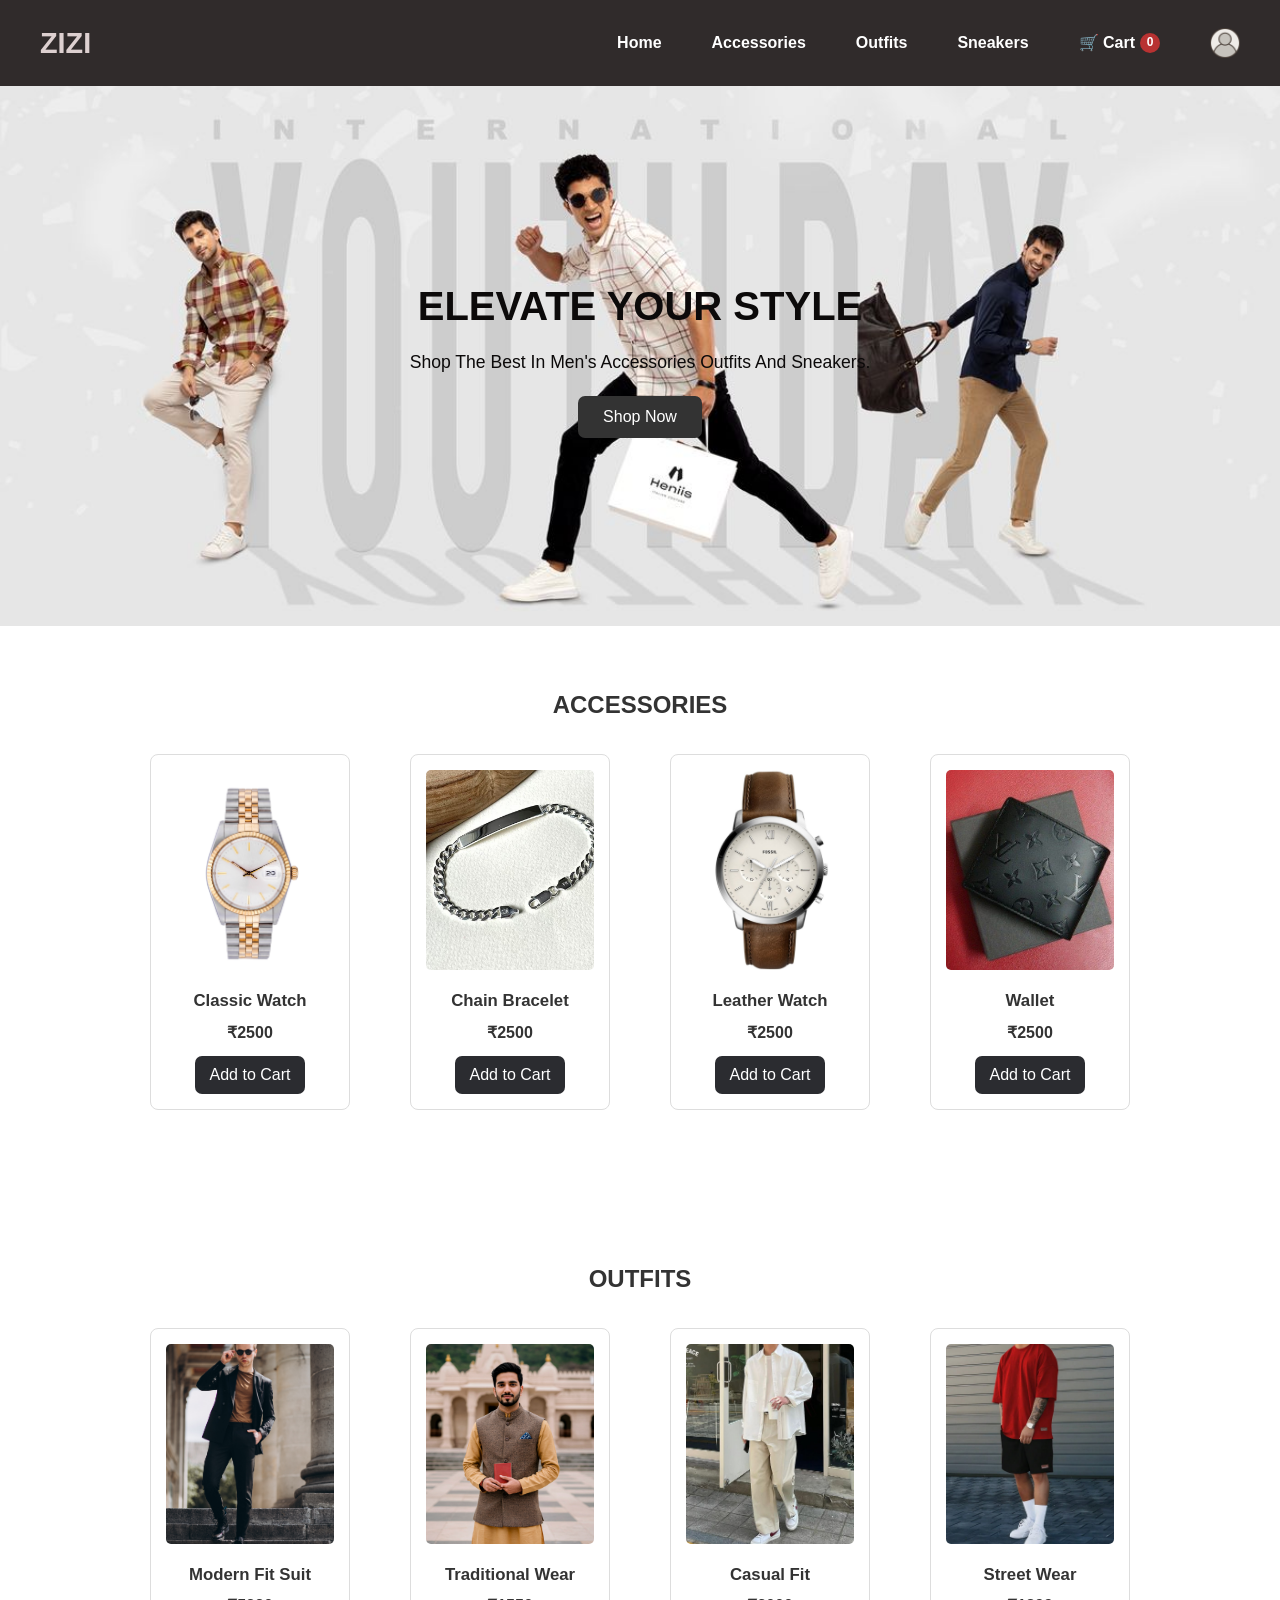
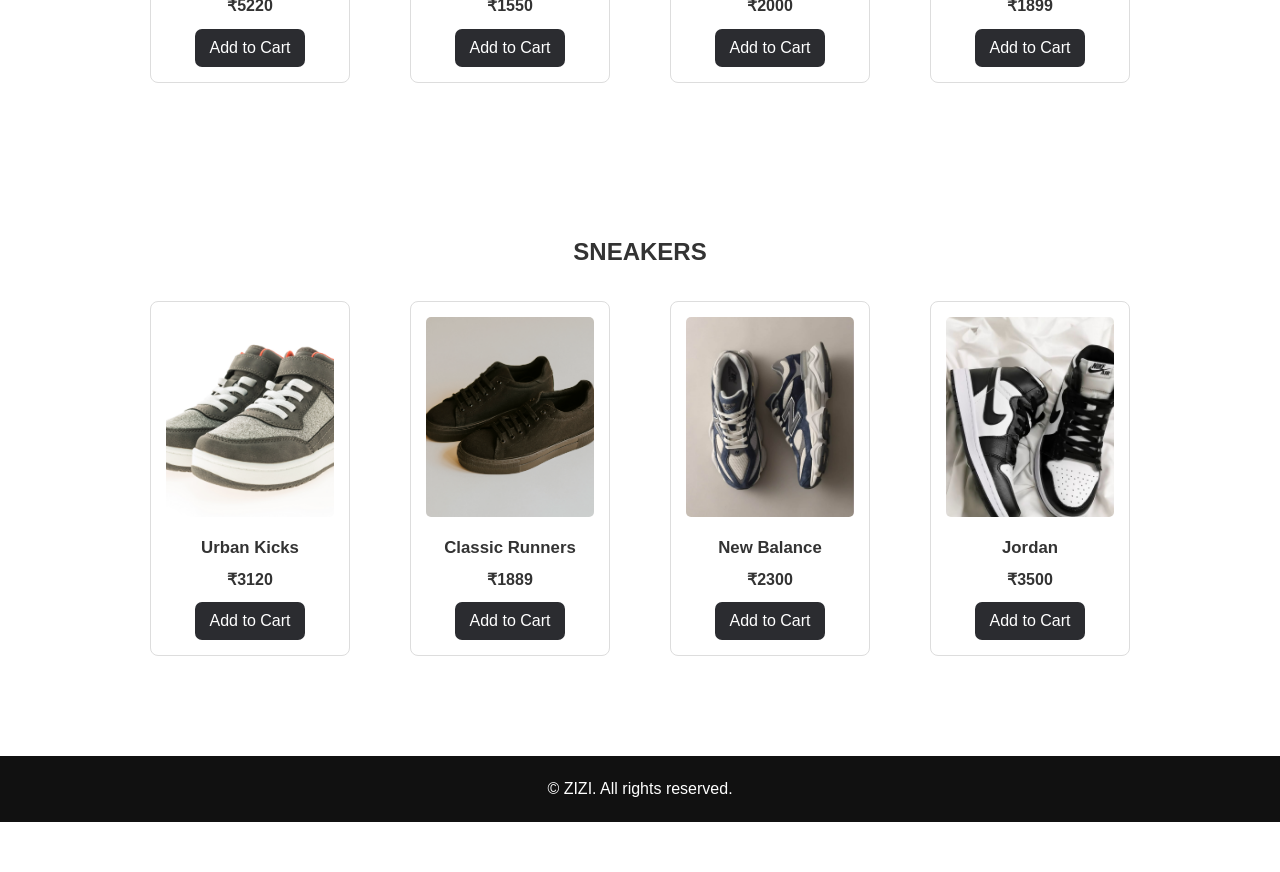
<file: index.html>
<!DOCTYPE html>
<html lang="en">

<head>

  <meta charset="UTF-8">

  <meta name="viewport" content="width=device-width, initial-scale=1">

  <title>ZIZI - Men's Fashion</title>

  <link rel="stylesheet" href="style.css">

</head>

<body>

  <!-- =========================
       HEADER
  ========================= -->

  <header>

    <h1>ZIZI</h1>

    <nav>

      <ul>

        <li>
          <a href="index.html">Home</a>
        </li>

        <li>
          <a href="accessories.html">Accessories</a>
        </li>

        <li>
          <a href="outfits.html">Outfits</a>
        </li>

        <li>
          <a href="sneaker.html">Sneakers</a>
        </li>

        <!-- CART -->

        <li>
          <a href="cart.html" class="cart-link">
            🛒 Cart
            <span id="cart-count">0</span>
          </a>
        </li>

        <!-- LOGIN -->

        <li>
          <a href="login.html" title="Login">
            <img src="img/login.png" alt="Login">
          </a>
        </li>

      </ul>

    </nav>

  </header>


  <!-- =========================
       HERO
  ========================= -->

  <section class="hero">

    <h1>ELEVATE YOUR STYLE</h1>

    <p>
      Shop The Best In Men's Accessories Outfits And Sneakers.
    </p>

    <button onclick="scrollToSection('accessories')">
      Shop Now
    </button>

  </section>


  <!-- =========================
       ACCESSORIES
  ========================= -->

  <section id="accessories" class="category-section">

    <h1>ACCESSORIES</h1>

    <div class="product-grid">


      <!-- WATCH -->

      <div class="product-card">

        <img
          src="img/watch1.jpg"
          alt="Classic Watch"
        >

        <h3>Classic Watch</h3>

        <p>₹2500</p>

        <button
          onclick="addToCart('Classic Watch', 2500, 'img/watch1.jpg')"
        >
          Add to Cart
        </button>

      </div>


      <!-- BRACELET -->

      <div class="product-card">

        <img
          src="img/bracelete 1 (7).jpeg"
          alt="Chain Bracelet"
        >

        <h3>Chain Bracelet</h3>

        <p>₹2500</p>

        <button
          onclick="addToCart('Chain Bracelet', 2500, 'img/bracelete 1 (7).jpeg')"
        >
          Add to Cart
        </button>

      </div>


      <!-- LEATHER WATCH -->

      <div class="product-card">

        <img
          src="img/watch 3 (1).jpeg"
          alt="Leather Watch"
        >

        <h3>Leather Watch</h3>

        <p>₹2500</p>

        <button
          onclick="addToCart('Leather Watch', 2500, 'img/watch 3 (1).jpeg')"
        >
          Add to Cart
        </button>

      </div>


      <!-- WALLET -->

      <div class="product-card">

        <img
          src="img/wallate  (2).jpeg"
          alt="Wallet"
        >

        <h3>Wallet</h3>

        <p>₹2500</p>

        <button
          onclick="addToCart('Wallet', 2500, 'img/wallate  (2).jpeg')"
        >
          Add to Cart
        </button>

      </div>

    </div>

  </section>


  <!-- =========================
       OUTFITS
  ========================= -->

  <section id="outfits" class="category-section">

    <h1>OUTFITS</h1>

    <div class="product-grid">


      <!-- SUIT -->

      <div class="product-card">

        <img
          src="img/suit.jpg"
          alt="Modern Fit Suit"
        >

        <h3>Modern Fit Suit</h3>

        <p>₹5220</p>

        <button
          onclick="addToCart('Modern Fit Suit', 5220, 'img/suit.jpg')"
        >
          Add to Cart
        </button>

      </div>


      <!-- TRADITIONAL -->

      <div class="product-card">

        <img
          src="img/tredtional.jpg"
          alt="Traditional Wear"
        >

        <h3>Traditional Wear</h3>

        <p>₹1550</p>

        <button
          onclick="addToCart('Traditional Wear', 1550, 'img/tredtional.jpg')"
        >
          Add to Cart
        </button>

      </div>


      <!-- CASUAL -->

      <div class="product-card">

        <img
          src="img/outfit  (1).jpeg"
          alt="Casual Fit"
        >

        <h3>Casual Fit</h3>

        <p>₹2000</p>

        <button
          onclick="addToCart('Casual Fit', 2000, 'img/outfit  (1).jpeg')"
        >
          Add to Cart
        </button>

      </div>


      <!-- STREET -->

      <div class="product-card">

        <img
          src="img/outfit  (4).jpeg"
          alt="Street Wear"
        >

        <h3>Street Wear</h3>

        <p>₹1899</p>

        <button
          onclick="addToCart('Street Wear', 1899, 'img/outfit  (4).jpeg')"
        >
          Add to Cart
        </button>

      </div>

    </div>

  </section>


  <!-- =========================
       SNEAKERS
  ========================= -->

  <section id="sneakers" class="category-section">

    <h1>SNEAKERS</h1>

    <div class="product-grid">


      <!-- URBAN KICKS -->

      <div class="product-card">

        <img
          src="img/shoes1.jpg"
          alt="Urban Kicks"
        >

        <h3>Urban Kicks</h3>

        <p>₹3120</p>

        <button
          onclick="addToCart('Urban Kicks', 3120, 'img/shoes1.jpg')"
        >
          Add to Cart
        </button>

      </div>


      <!-- CLASSIC RUNNERS -->

      <div class="product-card">

        <img
          src="img/shoes2.jpg"
          alt="Classic Runners"
        >

        <h3>Classic Runners</h3>

        <p>₹1889</p>

        <button
          onclick="addToCart('Classic Runners', 1889, 'img/shoes2.jpg')"
        >
          Add to Cart
        </button>

      </div>


      <!-- NEW BALANCE -->

      <div class="product-card">

        <img
          src="img/shoes 3 (1).jpeg"
          alt="New Balance"
        >

        <h3>New Balance</h3>

        <p>₹2300</p>

        <button
          onclick="addToCart('New Balance', 2300, 'img/shoes 3 (1).jpeg')"
        >
          Add to Cart
        </button>

      </div>


      <!-- JORDAN -->

      <div class="product-card">

        <img
          src="img/shoes 3 (2).jpeg"
          alt="Jordan"
        >

        <h3>Jordan</h3>

        <p>₹3500</p>

        <button
          onclick="addToCart('Jordan', 3500, 'img/shoes 3 (2).jpeg')"
        >
          Add to Cart
        </button>

      </div>

    </div>

  </section>


  <!-- =========================
       FOOTER
  ========================= -->

  <footer>

    <p>
      &copy; ZIZI. All rights reserved.
    </p>

  </footer>


  <!-- JAVASCRIPT -->

  <script src="script.js"></script>

</body>

</html>
</file>
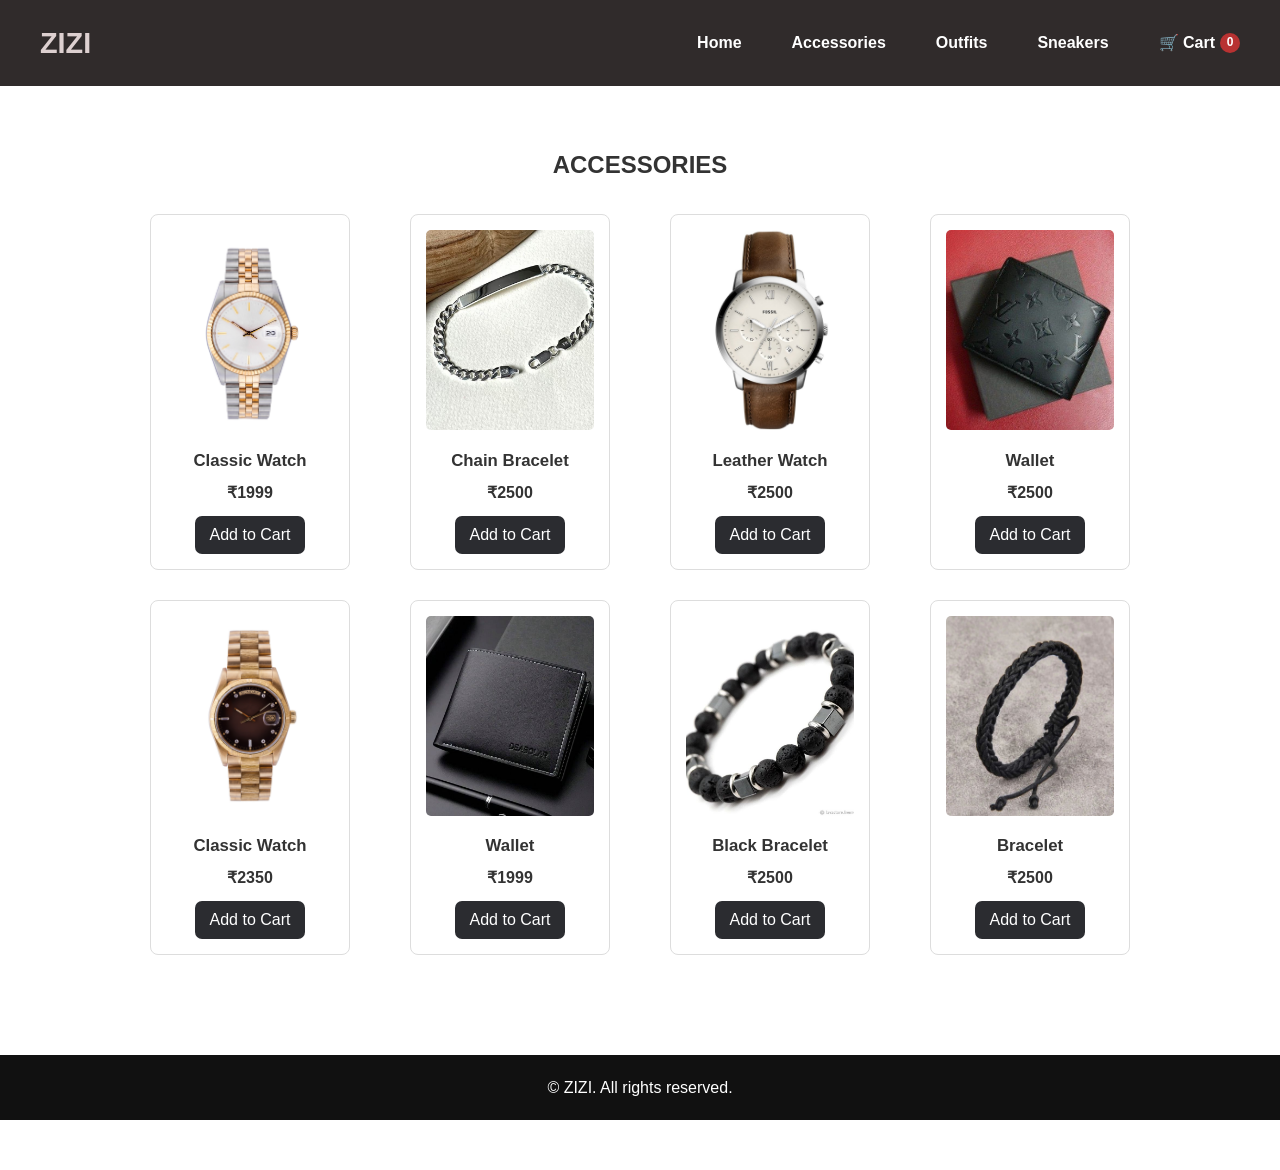
<file: accessories.html>
<!DOCTYPE html>
<html lang="en">

<head>

  <meta charset="UTF-8">

  <meta name="viewport" content="width=device-width, initial-scale=1">

  <title>ZIZI - Accessories</title>

  <link rel="stylesheet" href="style.css">

</head>

<body>

  <!-- HEADER -->

  <header>

    <h1>ZIZI</h1>

    <nav>

      <ul>

        <li>
          <a href="index.html">Home</a>
        </li>

        <li>
          <a href="accessories.html">Accessories</a>
        </li>

        <li>
          <a href="outfits.html">Outfits</a>
        </li>

        <li>
          <a href="sneaker.html">Sneakers</a>
        </li>

        <!-- CART -->

        <li>
          <a href="cart.html" class="cart-link">
            🛒 Cart
            <span id="cart-count">0</span>
          </a>
        </li>

      </ul>

    </nav>

  </header>


  <!-- ACCESSORIES -->

  <section id="accessories" class="category-section">

    <h1>ACCESSORIES</h1>


    <!-- ROW 1 -->

    <div class="product-grid">


      <!-- CLASSIC WATCH -->

      <div class="product-card">

        <img
          src="img/watch1.jpg"
          alt="Classic Watch"
        >

        <h3>Classic Watch</h3>

        <p>₹1999</p>

        <button
          onclick="addToCart('Classic Watch', 1999, 'img/watch1.jpg')"
        >
          Add to Cart
        </button>

      </div>


      <!-- CHAIN BRACELET -->

      <div class="product-card">

        <img
          src="img/bracelete 1 (7).jpeg"
          alt="Chain Bracelet"
        >

        <h3>Chain Bracelet</h3>

        <p>₹2500</p>

        <button
          onclick="addToCart('Chain Bracelet', 2500, 'img/bracelete 1 (7).jpeg')"
        >
          Add to Cart
        </button>

      </div>


      <!-- LEATHER WATCH -->

      <div class="product-card">

        <img
          src="img/watch 3 (1).jpeg"
          alt="Leather Watch"
        >

        <h3>Leather Watch</h3>

        <p>₹2500</p>

        <button
          onclick="addToCart('Leather Watch', 2500, 'img/watch 3 (1).jpeg')"
        >
          Add to Cart
        </button>

      </div>


      <!-- WALLET -->

      <div class="product-card">

        <img
          src="img/wallate  (2).jpeg"
          alt="Wallet"
        >

        <h3>Wallet</h3>

        <p>₹2500</p>

        <button
          onclick="addToCart('Wallet', 2500, 'img/wallate  (2).jpeg')"
        >
          Add to Cart
        </button>

      </div>

    </div>


    <!-- ROW 2 -->

    <div class="product-grid">


      <!-- CLASSIC WATCH 2 -->

      <div class="product-card">

        <img
          src="img/watch2.jpg"
          alt="Classic Watch"
        >

        <h3>Classic Watch</h3>

        <p>₹2350</p>

        <button
          onclick="addToCart('Classic Watch 2', 2350, 'img/watch2.jpg')"
        >
          Add to Cart
        </button>

      </div>


      <!-- WALLET 2 -->

      <div class="product-card">

        <img
          src="img/wallate  (3).jpeg"
          alt="Wallet"
        >

        <h3>Wallet</h3>

        <p>₹1999</p>

        <button
          onclick="addToCart('Wallet 2', 1999, 'img/wallate  (3).jpeg')"
        >
          Add to Cart
        </button>

      </div>


      <!-- BLACK BRACELET -->

      <div class="product-card">

        <img
          src="img/bracelete 1 (1).jpeg"
          alt="Black Bracelet"
        >

        <h3>Black Bracelet</h3>

        <p>₹2500</p>

        <button
          onclick="addToCart('Black Bracelet', 2500, 'img/bracelete 1 (1).jpeg')"
        >
          Add to Cart
        </button>

      </div>


      <!-- BRACELET -->

      <div class="product-card">

        <img
          src="img/bracelete 1 (11).jpeg"
          alt="Bracelet"
        >

        <h3>Bracelet</h3>

        <p>₹2500</p>

        <button
          onclick="addToCart('Bracelet', 2500, 'img/bracelete 1 (11).jpeg')"
        >
          Add to Cart
        </button>

      </div>

    </div>

  </section>


  <!-- FOOTER -->

  <footer>

    <p>&copy; ZIZI. All rights reserved.</p>

  </footer>


  <!-- JAVASCRIPT -->

  <script src="script.js"></script>

</body>

</html>
</file>
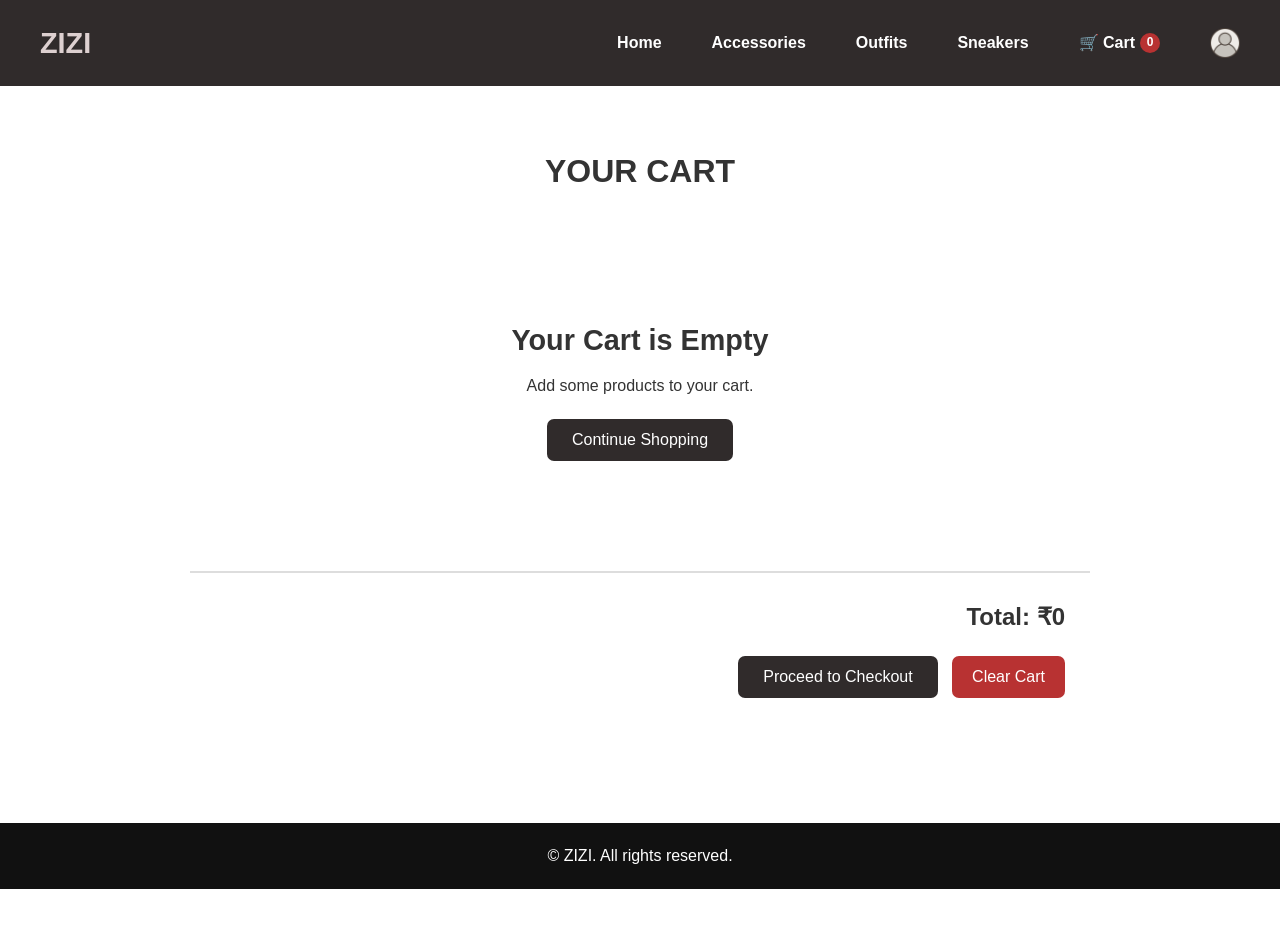
<file: cart.html>
<!DOCTYPE html>
<html lang="en">
<head>
  <meta charset="UTF-8">
  <meta name="viewport" content="width=device-width, initial-scale=1">
  <title>ZIZI - Shopping Cart</title>
  <link rel="stylesheet" href="style.css">
</head>

<body>

<header>
  <h1>ZIZI</h1>

  <nav>
    <ul>
      <li><a href="index.html">Home</a></li>
      <li><a href="accessories.html">Accessories</a></li>
      <li><a href="outfits.html">Outfits</a></li>
      <li><a href="sneaker.html">Sneakers</a></li>
      <li>
        <a href="cart.html" class="cart-link">
          🛒 Cart <span id="cart-count">0</span>
        </a>
      </li>
      <li>
        <a href="login.html" title="Login">
          <img src="img/login.png" alt="Login">
        </a>
      </li>
    </ul>
  </nav>
</header>

<section class="cart-section">

  <h1>YOUR CART</h1>

  <div id="cart-container">
    <!-- Cart products will appear here -->
  </div>

  <div class="cart-summary">
    <h2>Total: ₹<span id="cart-total">0</span></h2>

    <button class="checkout-btn" onclick="checkout()">
      Proceed to Checkout
    </button>

    <button class="clear-btn" onclick="clearCart()">
      Clear Cart
    </button>
  </div>

</section>

<footer>
  <p>&copy; ZIZI. All rights reserved.</p>
</footer>

<script src="cart.js"></script>

</body>
</html>
</file>
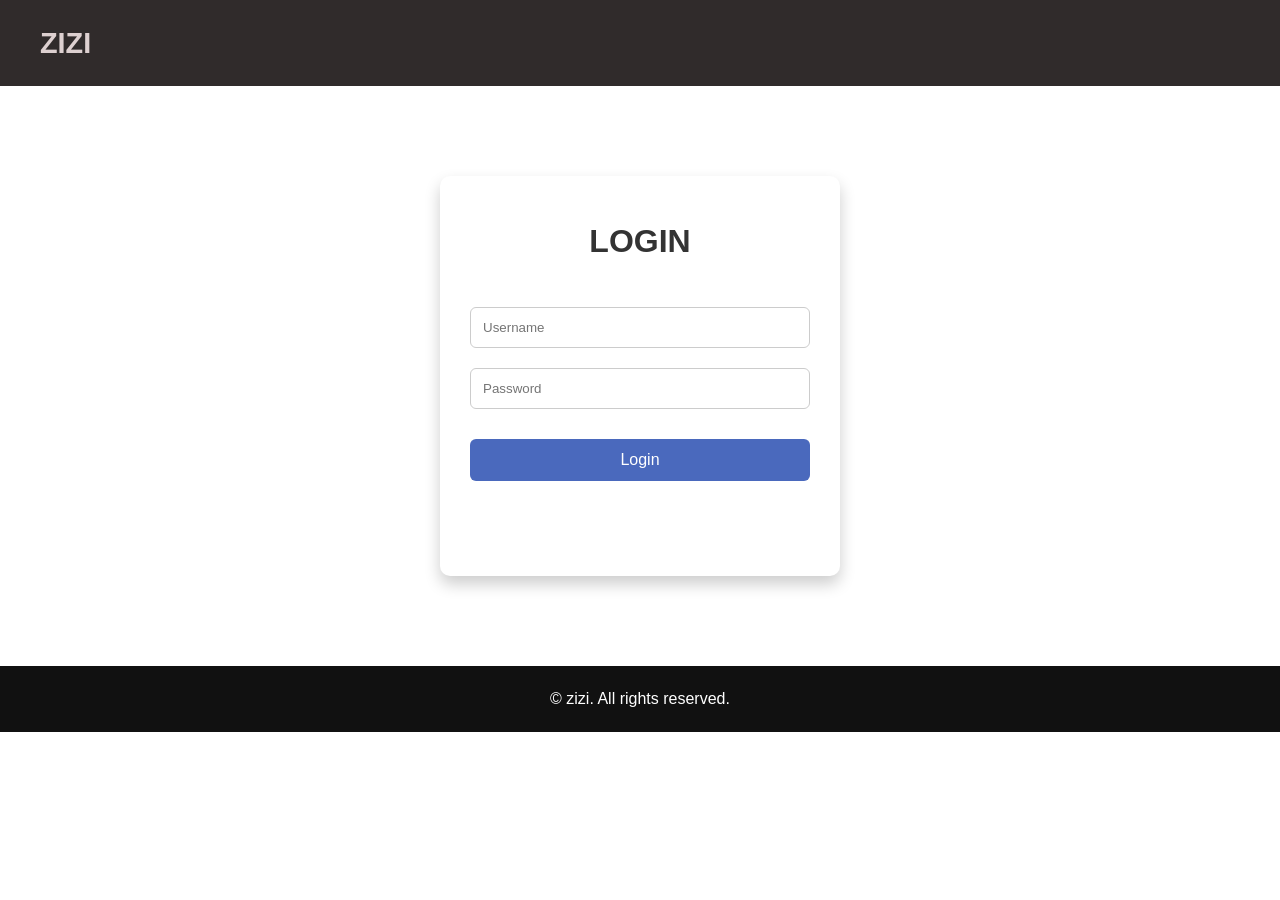
<file: login.html>
<!DOCTYPE html>
<html lang="en">
<head>
    <meta charset="UTF-8">
  <meta name="viewport" content="width=device-width, initial-scale=1">
    <title>login</title>
    <link rel="stylesheet" href="style.css">
</head>
<body>

    <header>
    <h1>ZIZI</h1>
    <nav>
      
    </nav>
  </header>

  <div class="login-container">
    <h1>LOGIN</h1>
    <form id="loginForm">
      <input type="text" id="username" placeholder="Username" required />
      <input type="password" id="password" placeholder="Password" required />
      <button type="submit">Login</button>
    </form>
  </div>

<footer>
    <p>&copy; zizi. All rights reserved.</p>
  </footer>

  <script src="script.js"></script>
</body>
</html>
</file>
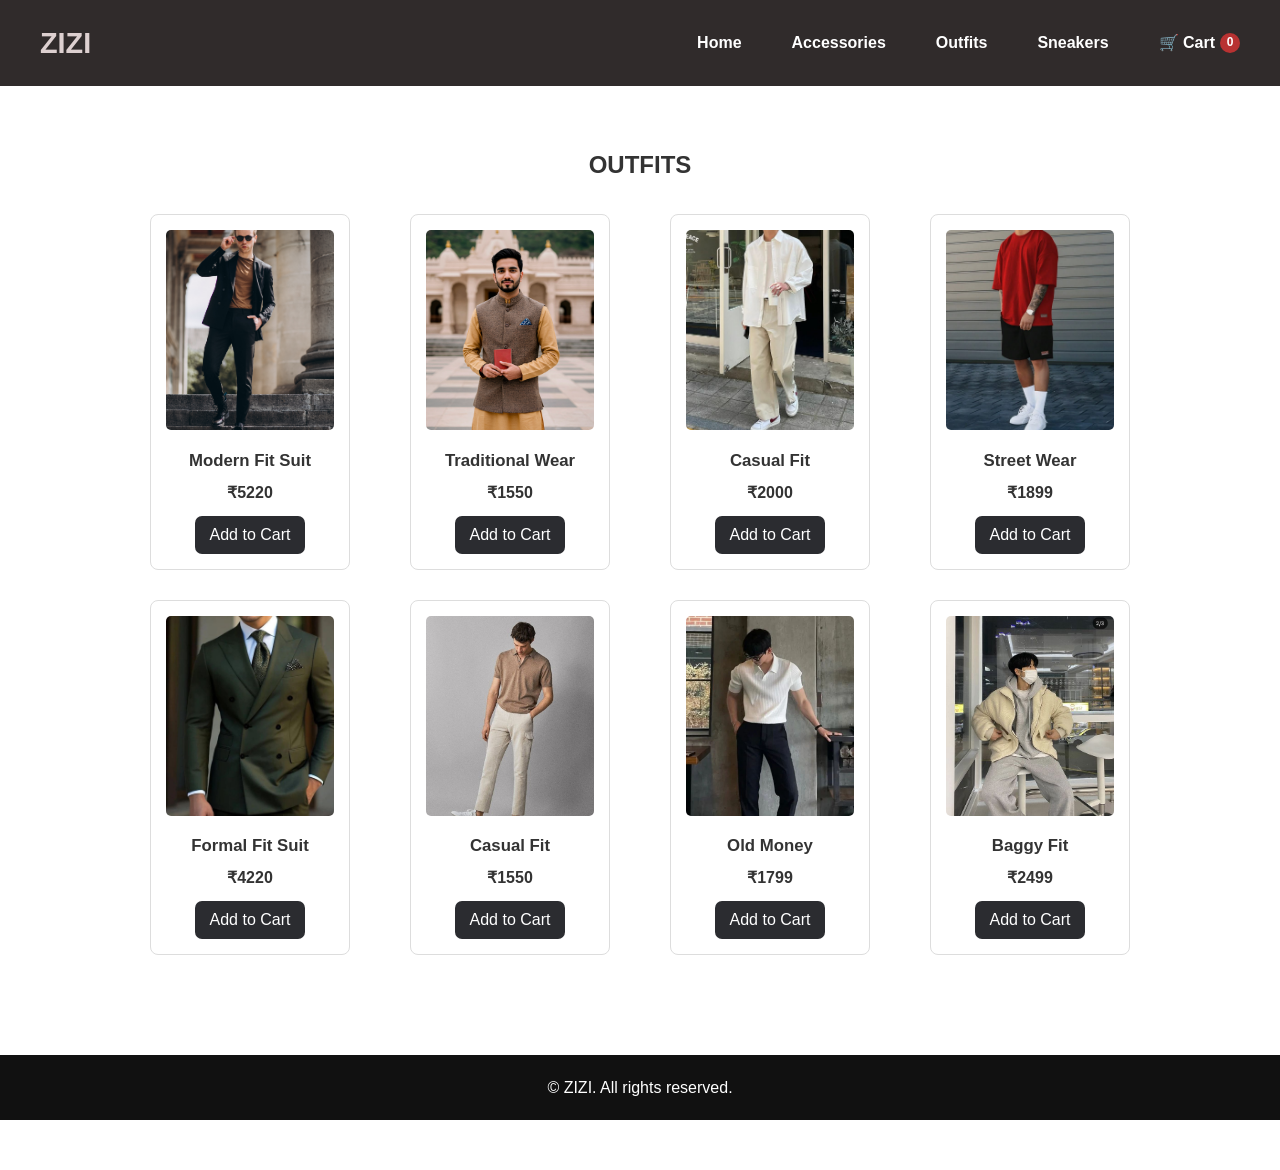
<file: outfits.html>
<!DOCTYPE html>
<html lang="en">

<head>

  <meta charset="UTF-8">

  <meta name="viewport" content="width=device-width, initial-scale=1">

  <title>ZIZI - Outfits</title>

  <link rel="stylesheet" href="style.css">

</head>

<body>

  <!-- HEADER -->

  <header>

    <h1>ZIZI</h1>

    <nav>

      <ul>

        <li>
          <a href="index.html">Home</a>
        </li>

        <li>
          <a href="accessories.html">Accessories</a>
        </li>

        <li>
          <a href="outfits.html">Outfits</a>
        </li>

        <li>
          <a href="sneaker.html">Sneakers</a>
        </li>

        <!-- CART -->

        <li>
          <a href="cart.html" class="cart-link">
            🛒 Cart
            <span id="cart-count">0</span>
          </a>
        </li>

      </ul>

    </nav>

  </header>


  <!-- OUTFITS -->

  <section id="outfits" class="category-section">

    <h1>OUTFITS</h1>


    <!-- ROW 1 -->

    <div class="product-grid">


      <!-- MODERN FIT SUIT -->

      <div class="product-card">

        <img
          src="img/suit.jpg"
          alt="Modern Fit Suit"
        >

        <h3>Modern Fit Suit</h3>

        <p>₹5220</p>

        <button
          onclick="addToCart('Modern Fit Suit', 5220, 'img/suit.jpg')"
        >
          Add to Cart
        </button>

      </div>


      <!-- TRADITIONAL WEAR -->

      <div class="product-card">

        <img
          src="img/tredtional.jpg"
          alt="Traditional Wear"
        >

        <h3>Traditional Wear</h3>

        <p>₹1550</p>

        <button
          onclick="addToCart('Traditional Wear', 1550, 'img/tredtional.jpg')"
        >
          Add to Cart
        </button>

      </div>


      <!-- CASUAL FIT -->

      <div class="product-card">

        <img
          src="img/outfit  (1).jpeg"
          alt="Casual Fit"
        >

        <h3>Casual Fit</h3>

        <p>₹2000</p>

        <button
          onclick="addToCart('Casual Fit', 2000, 'img/outfit  (1).jpeg')"
        >
          Add to Cart
        </button>

      </div>


      <!-- STREET WEAR -->

      <div class="product-card">

        <img
          src="img/outfit  (4).jpeg"
          alt="Street Wear"
        >

        <h3>Street Wear</h3>

        <p>₹1899</p>

        <button
          onclick="addToCart('Street Wear', 1899, 'img/outfit  (4).jpeg')"
        >
          Add to Cart
        </button>

      </div>

    </div>


    <!-- ROW 2 -->

    <div class="product-grid">


      <!-- FORMAL FIT SUIT -->

      <div class="product-card">

        <img
          src="img/outfit  (3).jpeg"
          alt="Formal Fit Suit"
        >

        <h3>Formal Fit Suit</h3>

        <p>₹4220</p>

        <button
          onclick="addToCart('Formal Fit Suit', 4220, 'img/outfit  (3).jpeg')"
        >
          Add to Cart
        </button>

      </div>


      <!-- CASUAL FIT 2 -->

      <div class="product-card">

        <img
          src="img/outfit  (2).jpeg"
          alt="Casual Fit"
        >

        <h3>Casual Fit</h3>

        <p>₹1550</p>

        <button
          onclick="addToCart('Casual Fit 2', 1550, 'img/outfit  (2).jpeg')"
        >
          Add to Cart
        </button>

      </div>


      <!-- OLD MONEY -->

      <div class="product-card">

        <img
          src="img/outfit 1.jpeg"
          alt="Old Money"
        >

        <h3>Old Money</h3>

        <p>₹1799</p>

        <button
          onclick="addToCart('Old Money', 1799, 'img/outfit 1.jpeg')"
        >
          Add to Cart
        </button>

      </div>


      <!-- BAGGY FIT -->

      <div class="product-card">

        <img
          src="img/outfit 2.jpeg"
          alt="Baggy Fit"
        >

        <h3>Baggy Fit</h3>

        <p>₹2499</p>

        <button
          onclick="addToCart('Baggy Fit', 2499, 'img/outfit 2.jpeg')"
        >
          Add to Cart
        </button>

      </div>

    </div>

  </section>


  <!-- FOOTER -->

  <footer>

    <p>&copy; ZIZI. All rights reserved.</p>

  </footer>


  <!-- JAVASCRIPT -->

  <script src="script.js"></script>

</body>

</html>
</file>
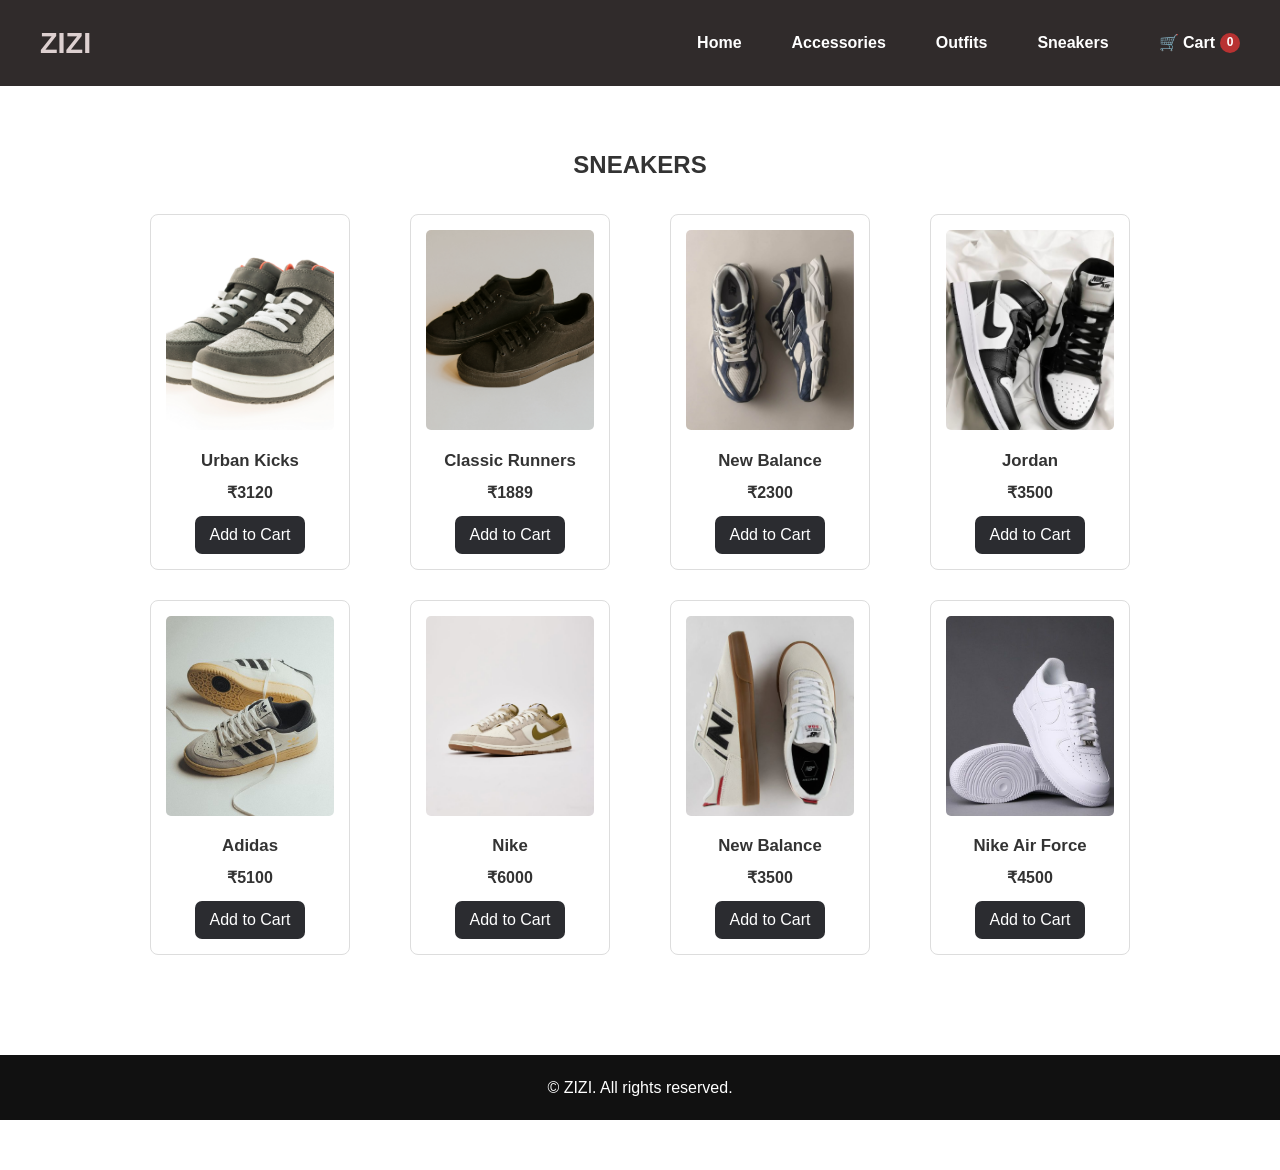
<file: sneaker.html>
<!DOCTYPE html>
<html lang="en">

<head>

  <meta charset="UTF-8">

  <meta name="viewport" content="width=device-width, initial-scale=1">

  <title>ZIZI - Sneakers</title>

  <link rel="stylesheet" href="style.css">

</head>

<body>

  <!-- HEADER -->

  <header>

    <h1>ZIZI</h1>

    <nav>

      <ul>

        <li>
          <a href="index.html">Home</a>
        </li>

        <li>
          <a href="accessories.html">Accessories</a>
        </li>

        <li>
          <a href="outfits.html">Outfits</a>
        </li>

        <li>
          <a href="sneaker.html">Sneakers</a>
        </li>

        <!-- CART -->

        <li>
          <a href="cart.html" class="cart-link">
            🛒 Cart
            <span id="cart-count">0</span>
          </a>
        </li>

      </ul>

    </nav>

  </header>


  <!-- SNEAKERS -->

  <section id="sneakers" class="category-section">

    <h1>SNEAKERS</h1>


    <!-- ROW 1 -->

    <div class="product-grid">


      <!-- URBAN KICKS -->

      <div class="product-card">

        <img
          src="img/shoes1.jpg"
          alt="Urban Kicks"
        >

        <h3>Urban Kicks</h3>

        <p>₹3120</p>

        <button
          onclick="addToCart('Urban Kicks', 3120, 'img/shoes1.jpg')"
        >
          Add to Cart
        </button>

      </div>


      <!-- CLASSIC RUNNERS -->

      <div class="product-card">

        <img
          src="img/shoes2.jpg"
          alt="Classic Runners"
        >

        <h3>Classic Runners</h3>

        <p>₹1889</p>

        <button
          onclick="addToCart('Classic Runners', 1889, 'img/shoes2.jpg')"
        >
          Add to Cart
        </button>

      </div>


      <!-- NEW BALANCE -->

      <div class="product-card">

        <img
          src="img/shoes 3 (1).jpeg"
          alt="New Balance"
        >

        <h3>New Balance</h3>

        <p>₹2300</p>

        <button
          onclick="addToCart('New Balance', 2300, 'img/shoes 3 (1).jpeg')"
        >
          Add to Cart
        </button>

      </div>


      <!-- JORDAN -->

      <div class="product-card">

        <img
          src="img/shoes 3 (2).jpeg"
          alt="Jordan"
        >

        <h3>Jordan</h3>

        <p>₹3500</p>

        <button
          onclick="addToCart('Jordan', 3500, 'img/shoes 3 (2).jpeg')"
        >
          Add to Cart
        </button>

      </div>

    </div>


    <!-- ROW 2 -->

    <div class="product-grid">


      <!-- ADIDAS -->

      <div class="product-card">

        <img
          src="img/shoes 3 (3).jpeg"
          alt="Adidas"
        >

        <h3>Adidas</h3>

        <p>₹5100</p>

        <button
          onclick="addToCart('Adidas', 5100, 'img/shoes 3 (3).jpeg')"
        >
          Add to Cart
        </button>

      </div>


      <!-- NIKE -->

      <div class="product-card">

        <img
          src="img/shoes 5.jpeg"
          alt="Nike"
        >

        <h3>Nike</h3>

        <p>₹6000</p>

        <button
          onclick="addToCart('Nike', 6000, 'img/shoes 5.jpeg')"
        >
          Add to Cart
        </button>

      </div>


      <!-- NEW BALANCE 2 -->

      <div class="product-card">

        <img
          src="img/shoes 4.jpeg"
          alt="New Balance"
        >

        <h3>New Balance</h3>

        <p>₹3500</p>

        <button
          onclick="addToCart('New Balance 2', 3500, 'img/shoes 4.jpeg')"
        >
          Add to Cart
        </button>

      </div>


      <!-- NIKE AIR FORCE -->

      <div class="product-card">

        <img
          src="img/shoes 3 (5).jpeg"
          alt="Nike Air Force"
        >

        <h3>Nike Air Force</h3>

        <p>₹4500</p>

        <button
          onclick="addToCart('Nike Air Force', 4500, 'img/shoes 3 (5).jpeg')"
        >
          Add to Cart
        </button>

      </div>

    </div>

  </section>


  <!-- FOOTER -->

  <footer>

    <p>&copy; ZIZI. All rights reserved.</p>

  </footer>


  <!-- JAVASCRIPT -->

  <script src="script.js"></script>

</body>

</html>
</file>
<file: style.css>
* {
  margin: 0;
  padding: 0;
  box-sizing: border-box;
}

body {
  font-family: Arial, sans-serif;
  color: #333;
  line-height: 1.6;
  background: #fff;
}

/* LOGIN */

.login-container {
  background-color: white;
  padding: 40px 30px;
  border-radius: 10px;
  box-shadow: 0 8px 16px rgba(0, 0, 0, 0.2);
  width: 400px;
  height: 400px;
  margin: 90px auto;
  text-align: center;
}

.login-container h1 {
  margin-bottom: 30px;
  color: #333;
}

.login-container input {
  width: 100%;
  padding: 12px;
  margin: 10px 0;
  border: 1px solid #ccc;
  border-radius: 6px;
}

.login-container button {
  width: 100%;
  padding: 12px;
  background-color: #4a69bd;
  color: white;
  border: none;
  border-radius: 6px;
  cursor: pointer;
  font-size: 16px;
  margin-top: 20px;
  transition: all 0.25s ease;
}

.login-container button:hover {
  background-color: #357ae8;
  transform: translateY(-2px);
  box-shadow: 0 5px 12px rgba(0, 0, 0, 0.18);
}

/* HEADER */

header {
  background: #302b2b;
  color: rgb(221, 208, 208);
  padding: 20px 40px;
  display: flex;
  justify-content: space-between;
  align-items: center;
}

header h1 {
  font-size: 1.8rem;
  text-align: center;
}

nav ul {
  list-style: none;
  display: flex;
  gap: 50px;
  align-items: center;
}

nav img {
  height: 30px;
  margin-right: 0;
  vertical-align: middle;
}

nav a {
  color: white;
  text-decoration: none;
  font-weight: bold;
  transition: all 0.25s ease;
}

nav a:hover {
  color: #fff;
  transform: translateY(-2px);
}

/* CART NAV */

.cart-link {
  display: flex;
  align-items: center;
  gap: 5px;
}

#cart-count {
  background: #b83232;
  color: white;
  min-width: 20px;
  height: 20px;
  display: inline-flex;
  align-items: center;
  justify-content: center;
  border-radius: 50%;
  font-size: 12px;
  font-weight: bold;
}

/* HERO */

.hero {
  background: url("img/HEY.jpg") no-repeat center center/cover;
  height: 60vh;
  display: flex;
  flex-direction: column;
  justify-content: center;
  align-items: center;
  color: rgb(12, 10, 10);
  text-align: center;
}

.hero h1 {
  font-size: 2.5rem;
  margin-bottom: 10px;
}

.hero p {
  font-size: 1.1rem;
}

.hero button {
  margin-top: 20px;
  padding: 12px 25px;
  font-size: 1rem;
  background: #333;
  color: white;
  border: none;
  cursor: pointer;
  border-radius: 7px;
  transition: all 0.25s ease;
}

.hero button:hover {
  background: #423728;
  transform: translateY(-2px);
  box-shadow: 0 5px 12px rgba(0, 0, 0, 0.18);
}

/* CATEGORY */

.category-section {
  padding: 60px 30px;
}

.category-section h1 {
  text-align: center;
  margin-bottom: 30px;
}

/* PRODUCT GRID */

.product-grid {
  display: flex;
  gap: 60px;
  justify-content: center;
  flex-wrap: wrap;
  margin-bottom: 30px;
}

/* PRODUCT CARD */

.product-card {
  border: 1px solid #ddd;
  border-radius: 8px;
  padding: 15px;
  width: 200px;
  max-width: 200px;
  text-align: center;
  transition: all 0.3s ease;
  background: white;
}

.product-card:hover {
  transform: scale(1.05);
  box-shadow: 0 8px 18px rgba(0, 0, 0, 0.12);
}

.product-card img {
  width: 100%;
  height: 200px;
  object-fit: cover;
  border-radius: 5px;
}

.product-card h3 {
  margin-top: 10px;
  font-size: 1.05rem;
}

.product-card p {
  font-weight: bold;
  margin-top: 5px;
}

/* PRODUCT BUTTON */

.product-card button {
  margin-top: 10px;
  border-radius: 7px;
  padding: 10px 15px;
  font-size: 1rem;
  background: #2b2c30;
  color: white;
  border: none;
  cursor: pointer;
  transition: all 0.25s ease;
}

.product-card button:hover {
  background: #423728;
  transform: translateY(-2px);
  box-shadow: 0 5px 12px rgba(0, 0, 0, 0.18);
}

/* CART PAGE */

.cart-section {
  padding: 60px 40px;
  min-height: 70vh;
}

.cart-section > h1 {
  text-align: center;
  margin-bottom: 40px;
  font-size: 2rem;
}

/* CART ITEM */

.cart-item {
  max-width: 900px;
  margin: 0 auto 20px auto;
  padding: 20px;
  border: 1px solid #ddd;
  border-radius: 10px;
  display: flex;
  align-items: center;
  gap: 25px;
  background: white;
  box-shadow: 0 4px 10px rgba(0, 0, 0, 0.08);
}

.cart-item img {
  width: 130px;
  height: 130px;
  object-fit: cover;
  border-radius: 8px;
}

/* CART DETAILS */

.cart-details {
  flex: 1;
}

.cart-details h2 {
  margin-bottom: 5px;
  font-size: 1.3rem;
}

.cart-details p {
  font-size: 18px;
  font-weight: bold;
  margin-bottom: 10px;
}

/* QUANTITY */

.quantity {
  display: flex;
  align-items: center;
  gap: 12px;
  margin: 10px 0;
}

.quantity button {
  width: 32px;
  height: 32px;
  padding: 0;
  background: #302b2b;
  color: white;
  border: none;
  border-radius: 5px;
  font-size: 18px;
  cursor: pointer;
  transition: all 0.25s ease;
}

.quantity button:hover {
  background: #423728;
  transform: translateY(-2px);
  box-shadow: 0 4px 8px rgba(0, 0, 0, 0.15);
}

.quantity span {
  font-size: 17px;
  font-weight: bold;
}

/* REMOVE BUTTON */

.remove-btn {
  background: #b83232;
  color: white;
  border: none;
  border-radius: 6px;
  padding: 7px 14px;
  cursor: pointer;
  transition: all 0.25s ease;
}

.remove-btn:hover {
  background: #8f2424;
  transform: translateY(-2px);
  box-shadow: 0 5px 10px rgba(184, 50, 50, 0.25);
}

/* ITEM TOTAL */

.item-total {
  font-size: 20px;
  font-weight: bold;
  min-width: 100px;
  text-align: right;
}

/* CART SUMMARY */

.cart-summary {
  max-width: 900px;
  margin: 30px auto;
  padding: 25px;
  border-top: 2px solid #ddd;
  text-align: right;
}

.cart-summary h2 {
  margin-bottom: 20px;
  font-size: 1.5rem;
}

/* CHECKOUT */

.checkout-btn {
  background: #302b2b;
  color: white;
  border: none;
  border-radius: 7px;
  padding: 12px 25px;
  font-size: 1rem;
  cursor: pointer;
  transition: all 0.25s ease;
}

.checkout-btn:hover {
  background: #423728;
  transform: translateY(-2px);
  box-shadow: 0 5px 12px rgba(0, 0, 0, 0.18);
}

/* CLEAR CART */

.clear-btn {
  background: #b83232;
  color: white;
  border: none;
  border-radius: 7px;
  padding: 12px 20px;
  font-size: 1rem;
  cursor: pointer;
  margin-left: 10px;
  transition: all 0.25s ease;
}

.clear-btn:hover {
  background: #8f2424;
  transform: translateY(-2px);
  box-shadow: 0 5px 12px rgba(184, 50, 50, 0.25);
}

/* EMPTY CART */

.empty-cart {
  text-align: center;
  padding: 80px 20px;
}

.empty-cart h2 {
  font-size: 1.8rem;
  margin-bottom: 10px;
}

.empty-cart p {
  margin-bottom: 20px;
}

.empty-cart button {
  background: #302b2b;
  color: white;
  border: none;
  border-radius: 7px;
  padding: 12px 25px;
  font-size: 1rem;
  cursor: pointer;
  transition: all 0.25s ease;
}

.empty-cart button:hover {
  background: #423728;
  transform: translateY(-2px);
  box-shadow: 0 5px 12px rgba(0, 0, 0, 0.18);
}

/* FOOTER */

footer {
  background: #111;
  color: white;
  text-align: center;
  padding: 20px 0;
  margin-top: 10px;
  margin-bottom: 50px;
}

/* RESPONSIVE */

@media (max-width: 900px) {
  header {
    padding: 20px;
  }

  nav ul {
    gap: 25px;
  }
}

@media (max-width: 700px) {
  header {
    flex-direction: column;
    gap: 20px;
  }

  nav ul {
    gap: 15px;
    flex-wrap: wrap;
    justify-content: center;
  }

  .hero {
    height: 50vh;
    padding: 20px;
  }

  .hero h1 {
    font-size: 2rem;
  }

  .product-grid {
    gap: 25px;
  }

  .cart-item {
    flex-direction: column;
    text-align: center;
  }

  .cart-item img {
    width: 180px;
    height: 180px;
  }

  .item-total {
    text-align: center;
  }

  .cart-summary {
    text-align: center;
  }

  .checkout-btn,
  .clear-btn {
    margin: 5px;
  }
}

@media (max-width: 450px) {
  .login-container {
    width: 90%;
    height: auto;
    margin: 50px auto;
  }

  nav ul {
    gap: 10px;
  }

  nav a {
    font-size: 14px;
  }

  .cart-section {
    padding: 40px 15px;
  }
}
</file>
